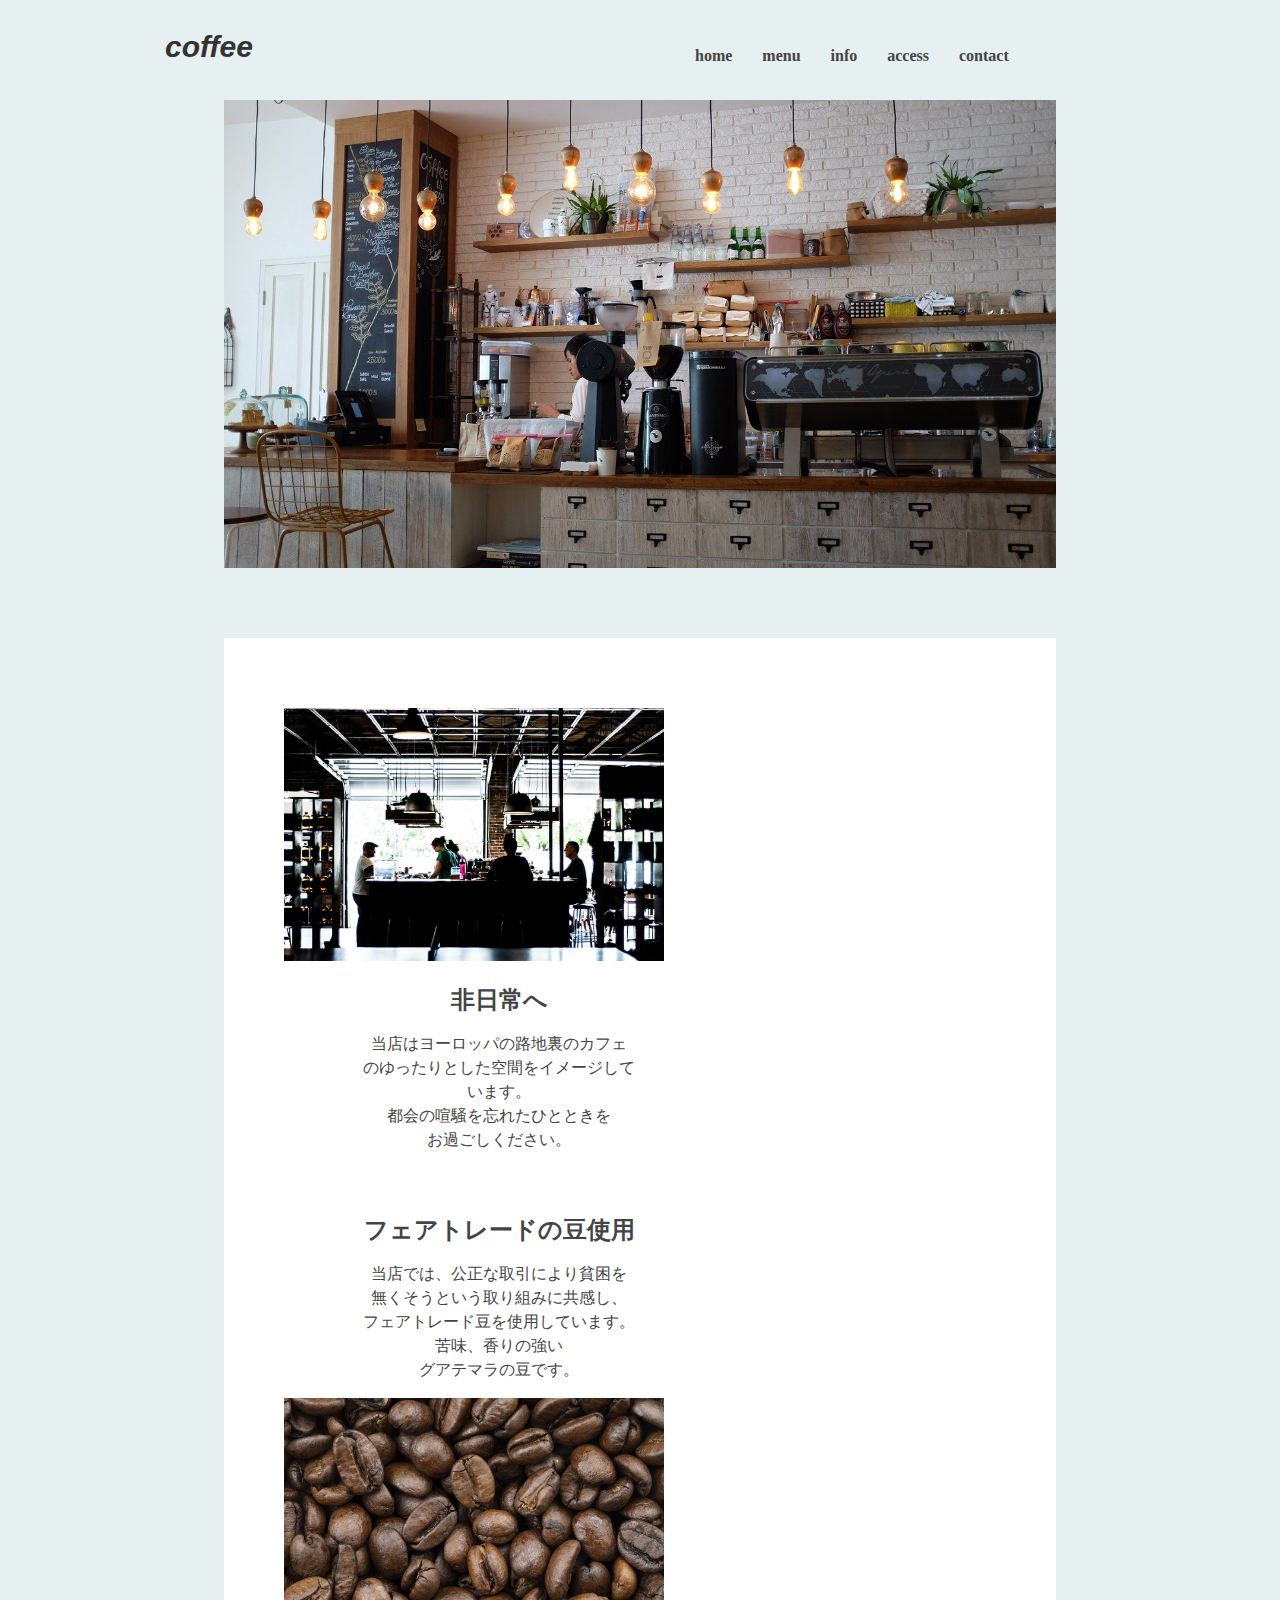
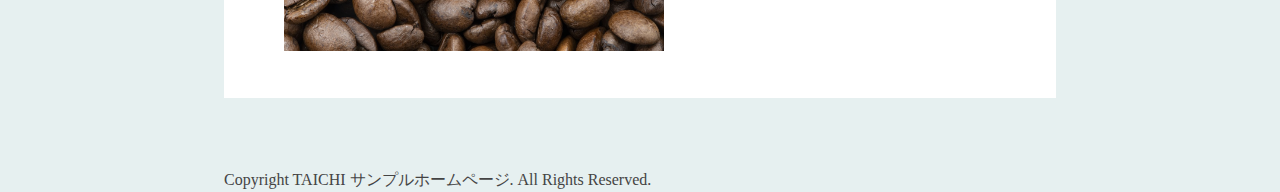
<file: index.html>
<?php 
/*
Template Name: Home 〜トップページ〜
*/
?>

<!DOCTYPE html>
<html lang="ja">

<head>
    <meta charset="UTF-8">
    <title>COFFEE</title>
    <link rel="stylesheet" href="style.css">
</head>

<body>
    <!-- メニュー -->
    <header class="site-width">
        <h1><a href="">coffee</a></h1>
        <nav id="top-nav">
            <ul>
                <li><a href="">home</a></li>
                <li><a href="">menu</a></li>
                <li><a href="">info</a></li>
                <li><a href="">access</a></li>
                <li><a href="">contact</a></li>
            </ul>
        </nav>
    </header>
    <!--メインコンテンツ-->
    <div id="main">
        <!-- トップバナー -->
        <img src="img_cafe/coffee-baner.jpg" alt="" id="top-baner">

        <!-- コンテンツ -->
        <section id="introduction">
            <div class="introblock introblock-left-img">
                <div class="img-area">
                    <img src="img_cafe/coffee02.jpg" alt="">
                </div>
                <div class="sentence-area">
                    <h2 class="intro-title">非日常へ</h2>
                    <p>
                        当店はヨーロッパの路地裏のカフェ<br>
                        のゆったりとした空間をイメージして<br>
                        います。<br>
                        都会の喧騒を忘れたひとときを<br>
                        お過ごしください。
                    </p>
                </div>
            </div>
            <div class="introblock introblock-right-img">
                <div class="sentence-area">
                    <h2 class="intro-title">フェアトレードの豆使用</h2>
                    <p>
                        当店では、公正な取引により貧困を<br>
                        無くそうという取り組みに共感し、<br>
                        フェアトレード豆を使用しています。<br>
                        苦味、香りの強い<br>
                        グアテマラの豆です。
                    </p>
                </div>
                <div class="img-area">
                    <img src="img_cafe/coffee03.jpg" alt="">
                </div>
            </div>
        </section>
    </div>
    
    <!-- footer -->
    <footer>
        Copyright TAICHI サンプルホームページ. All Rights Reserved.
    </footer>
</body>

</html>
</file>
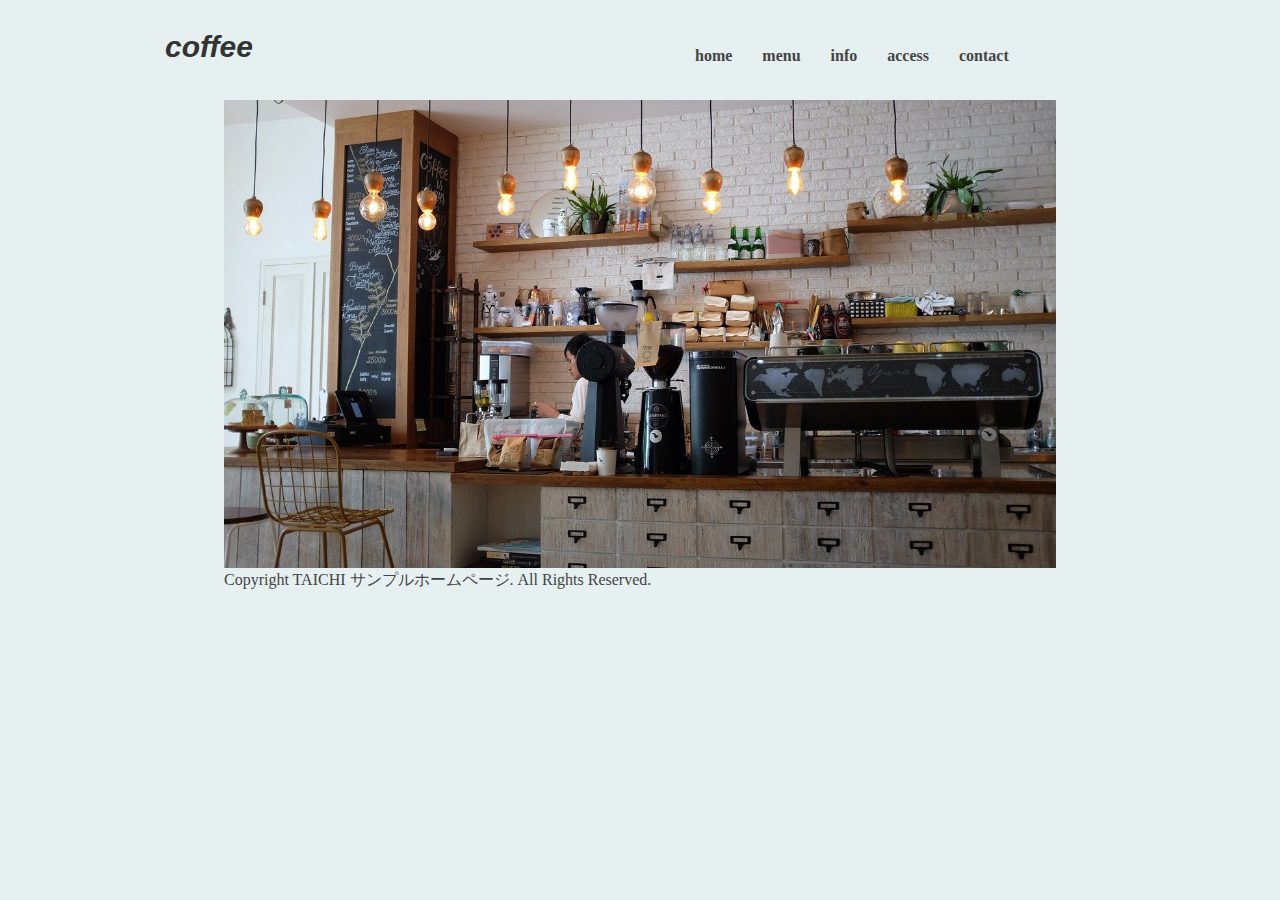
<file: article.html>
<!DOCTYPE html>
<html lang="ja">

    <head>
        <meta charset="UTF-8">
        <title>COFFEE</title>
        <link rel="stylesheet" href="style.css">
    </head>

    <body>
        <!-- メニュー -->
        <header class="site-width">
            <h1><a href="">coffee</a></h1>
            <nav id="top-nav">
                <ul>
                    <li><a href="">home</a></li>
                    <li><a href="">menu</a></li>
                    <li><a href="">info</a></li>
                    <li><a href="">access</a></li>
                    <li><a href="">contact</a></li>
                </ul>
            </nav>
        </header>
        <!--メインコンテンツ-->
        <div id="main">
            <!-- トップバナー -->
            <img src="img_cafe/coffee-baner.jpg" alt="" id="top-baner">

            <!-- コンテンツ -->
            <section id="article-item">
                
            </section>
        </div>

        <!-- footer -->
        <footer>
            Copyright TAICHI サンプルホームページ. All Rights Reserved.
        </footer>
    </body>

</html>
</file>
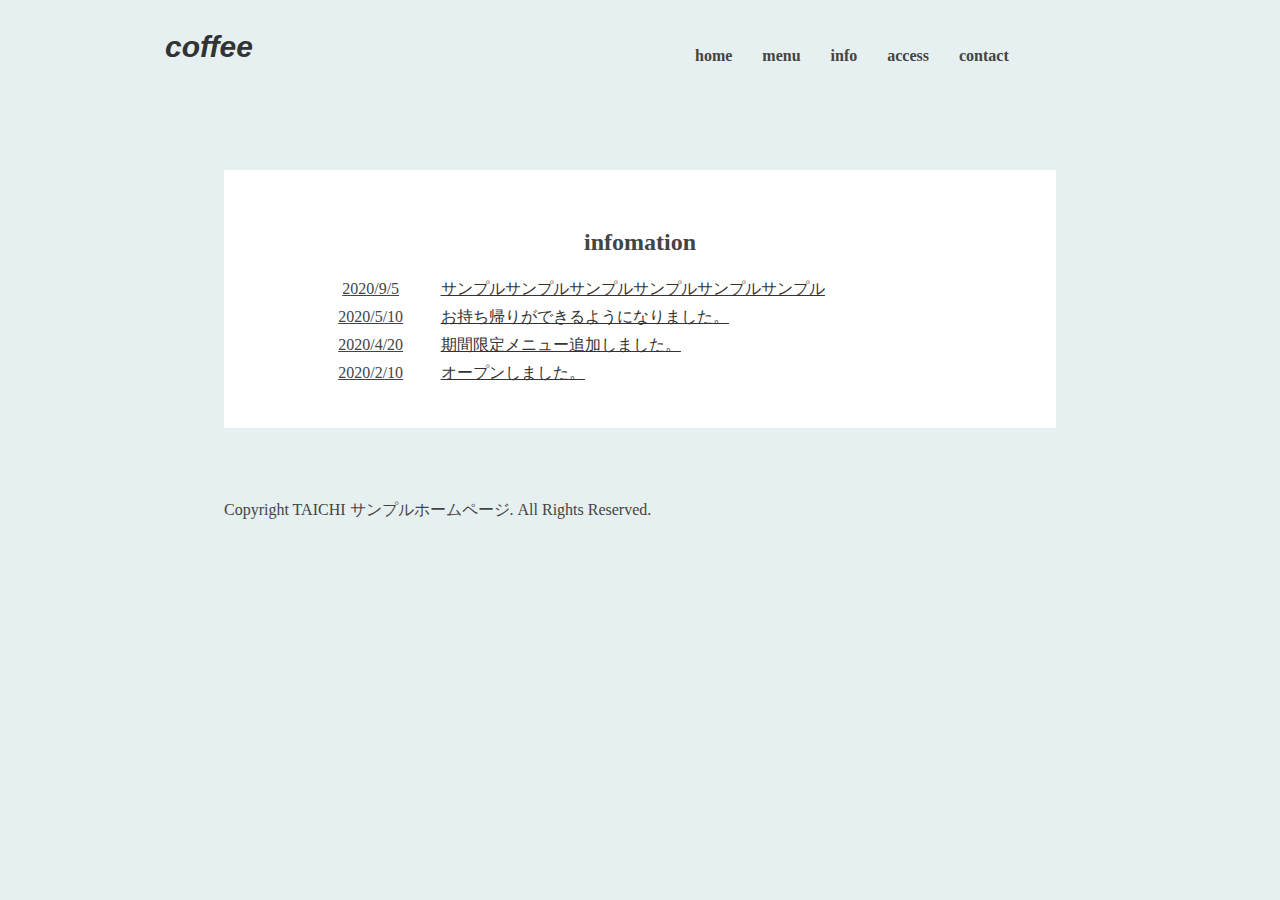
<file: info.html>
<!DOCTYPE html>
<html lang="ja">

    <head>
        <meta charset="UTF-8">
        <title>COFFEE</title>
        <link rel="stylesheet" href="style.css">
    </head>

    <body>
        <!-- メニュー -->
        <header class="site-width">
            <h1><a href="">coffee</a></h1>
            <nav id="top-nav">
                <ul>
                    <li><a href="">home</a></li>
                    <li><a href="">menu</a></li>
                    <li><a href="">info</a></li>
                    <li><a href="">access</a></li>
                    <li><a href="">contact</a></li>
                </ul>
            </nav>
        </header>
        <!--メインコンテンツ-->
        <div id="main">
            
            <!-- infomation -->
            <section id="infomation">
                <h2 class="title">infomation</h2>
                <div class="info-box">
                    <table>
                        <tbody>
                            <tr><th>2020/9/5</th><td><a href="">サンプルサンプルサンプルサンプルサンプルサンプル</a></td></tr>
                            <tr><th>2020/5/10</th><td><a href="">お持ち帰りができるようになりました。</a></td></tr>
                            <tr><th>2020/4/20</th><td><a href="">期間限定メニュー追加しました。</a></td></tr>
                            <tr><th>2020/2/10</th><td><a href="">オープンしました。</a></td></tr>
                        </tbody>
                    </table>
                </div>
            </section>
        </div>

        <!-- footer -->
        <footer>
            Copyright TAICHI サンプルホームページ. All Rights Reserved.
        </footer>
    </body>

</html>
</file>
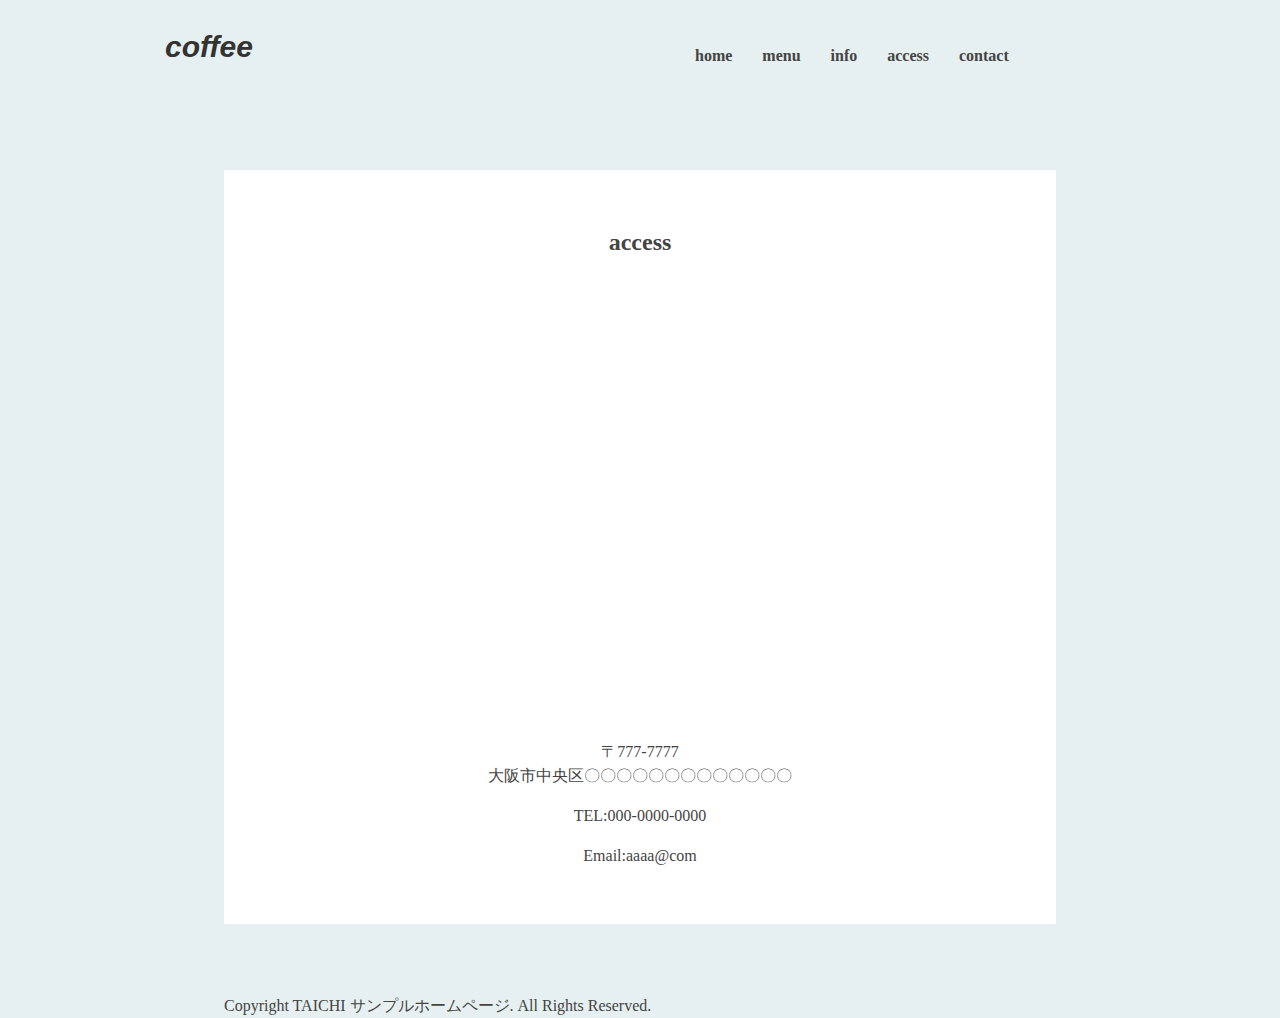
<file: map.html>
<!DOCTYPE html>
<html lang="ja">

<head>
    <meta charset="UTF-8">
    <title>COFFEE</title>
    <link rel="stylesheet" href="style.css">
</head>

<body>
    <!-- メニュー -->
    <header class="site-width">
        <h1><a href="">coffee</a></h1>
        <nav id="top-nav">
            <ul>
                <li><a href="">home</a></li>
                <li><a href="">menu</a></li>
                <li><a href="">info</a></li>
                <li><a href="">access</a></li>
                <li><a href="">contact</a></li>
            </ul>
        </nav>
    </header>
    <!--メインコンテンツ-->
    <div id="main">

        <!-- infomation -->
        <section id="map">
            <h2 class="title">access</h2>
            <div class="map-container">
                <iframe src="https://www.google.com/maps/embed?pb=!1m18!1m12!1m3!1d3281.55310849293!2d135.50157434989308!3d34.66598738344234!2m3!1f0!2f0!3f0!3m2!1i1024!2i768!4f13.1!3m3!1m2!1s0x6000e712fb69904b%3A0x9bed5a6713164b63!2z5aSn6Ziq6Zuj5rOi6aeF!5e0!3m2!1sja!2sjp!4v1613635831175!5m2!1sja!2sjp" width="600" height="450" frameborder="0" style="border:0;" allowfullscreen="" aria-hidden="false" tabindex="0" width="100%" height="500px" frameborder="0" style="border:0"></iframe>
            </div>
            <div class="sentence-container">
                <p>
                〒777-7777<br>
                大阪市中央区〇〇〇〇〇〇〇〇〇〇〇〇〇<br>
                </p>
                <p>TEL:000-0000-0000</p>
                <p>Email:aaaa@com</p>
            </div>
        </section>
    </div>

    <!-- footer -->
    <footer>
        Copyright TAICHI サンプルホームページ. All Rights Reserved.
    </footer>
</body>

</html>
</file>
<file: style.css>
/*
Theme Name: COFFEE
Theme URI: 
Author: Taichi
Author URI: 
*/

body{
    color: #444;
    margin: 0;
    padding: 0;
    line-height: 150%;
    background: #E6F0F0;
}

/*トップバナー*/
.img-responsive{
    width: 100%;
}
header .img-responsive{
    vertical-align: middle;
}
#top-baner{
    width: 65%;
    display: block;
    margin: 0 auto;
}

header{
    height: 100px;
}

header h1{
    font-size: 30px;
    font-family: 'Montserrat', sans-serif;
    font-style: italic;
    margin: 15px;
    padding: 20px;
    padding-left: 150px;
    text-align: center;
    float: left;
}

header h1 a{
    color: #333;
    text-decoration: none;
}
/*ナビゲーション*/
#top-nav{
    float: right;
    width: 600px;
    height: 100px;
    position: relative;
}
nav a{
    padding: 10px 15px;
    color: #444;
    text-decoration: none;
    font-size: 16px;
    font-weight: bold;
}
nav a:hover{
    text-decoration: underline;
}
#top-nav ul{
    height: 40px;
    width: 600px;
    position: absolute;
    bottom: 0;
    right: 0;
    list-style: none;
}
#top-nav ul li{
    float: left;
}

/*introduction*/
#introduction, #infomation{
    width: 65%;
    background: #fff;
    margin: 70px auto;
    box-sizing: border-box;
    padding: 40px;
}

.introblock{
    overflow: hidden;
    margin-top: 30px;
}
.introblock .img-area{
    width: 380px;
}
.img-area img{
    width: 100%;
}
.sentence-area{
    width: 380px;
}

.intro-title{
    font-size: 24px;
    text-align: center;
}
.sentence-area p{
    font-size: 16px;
    text-align: center;
}
.introblock-left-img .img-area{
    float: left;
    margin-left: 20px;
}
.introblock-left-img .sentence-area{
    float: left;
    margin-left: 45px;
}
.introblock-right-img .img-area{
    float: left;
    margin-left: 20px;
}
.introblock-right-img .sentence-area{
    float: left;
    margin-left: 45px;
}

/* infomation */
.title{
    text-align: center;
    font-size: 24px;
}
.info-box{
    margin-top: 15px;
}
table{
    margin: 0 auto;
    text-decoration: underline;
    width: 90%;
}
.info-box a{
    color: #333;
}
th{
    font-weight: normal;
    width: 20%;
}
/*map*/
#map{
    width: 65%;
    background: #fff;
    margin: 70px auto;
    box-sizing: border-box;
    padding: 40px;
}
.map-container{
    width: 600px;
    height: 450px;
    margin: 0 auto;
}
.sentence-container{
    margin: 0 auto;
    text-align: center;
}

/*記事*/
.article-title{
    text-align: center;
    font-size: 24px;
}

.article-item{
    width: 100%;
    height: 100%;
}

/* contact */
#contact{
    width: 40%;
    background: #fff;
    margin: 70px auto;
    box-sizing: border-box;
    padding: 40px;
    text-align: center;
}
#contact p{
    font-size: 18px;
    text-align: center;
}
input, textarea{
    width: 70%;
    background: #E6F0F0;
    border: none;
    font-size: 18px;
    padding: 10px 15px;
    line-height: 18px;
    box-sizing: border-box;
}
input[type="submit"]{
    width: 20%;
    padding: 15px 20px;
}
input[type="submit"]:hover{
    background: 96EEEE;
    cursor: pointer;
}
#contact h2{
    margin-bottom: 30px;
    font-size: 30px;
}


/*footer*/
footer{
    width: 65%;
    margin: 0 auto;
}

/* pagination 96EEEE*/
.pagination > ul{
    padding: 0;
    list-style: none;
}
.pagination > ul > li{
    float: left;
    border-right: 1px solid #333;
    padding: 2px 10px;
}
.pagination > ul > li:last-child{
    margin-right: 0;
    border-right: none;
}
.pagination > ul > li > a{
    text-decoration: none;
    color: #333;
}
.pagination > ul > li > a:hover{
    text-decoration: underline;
}
.pagination > ul > li.active{
    color: #aaa;
}
</file>
